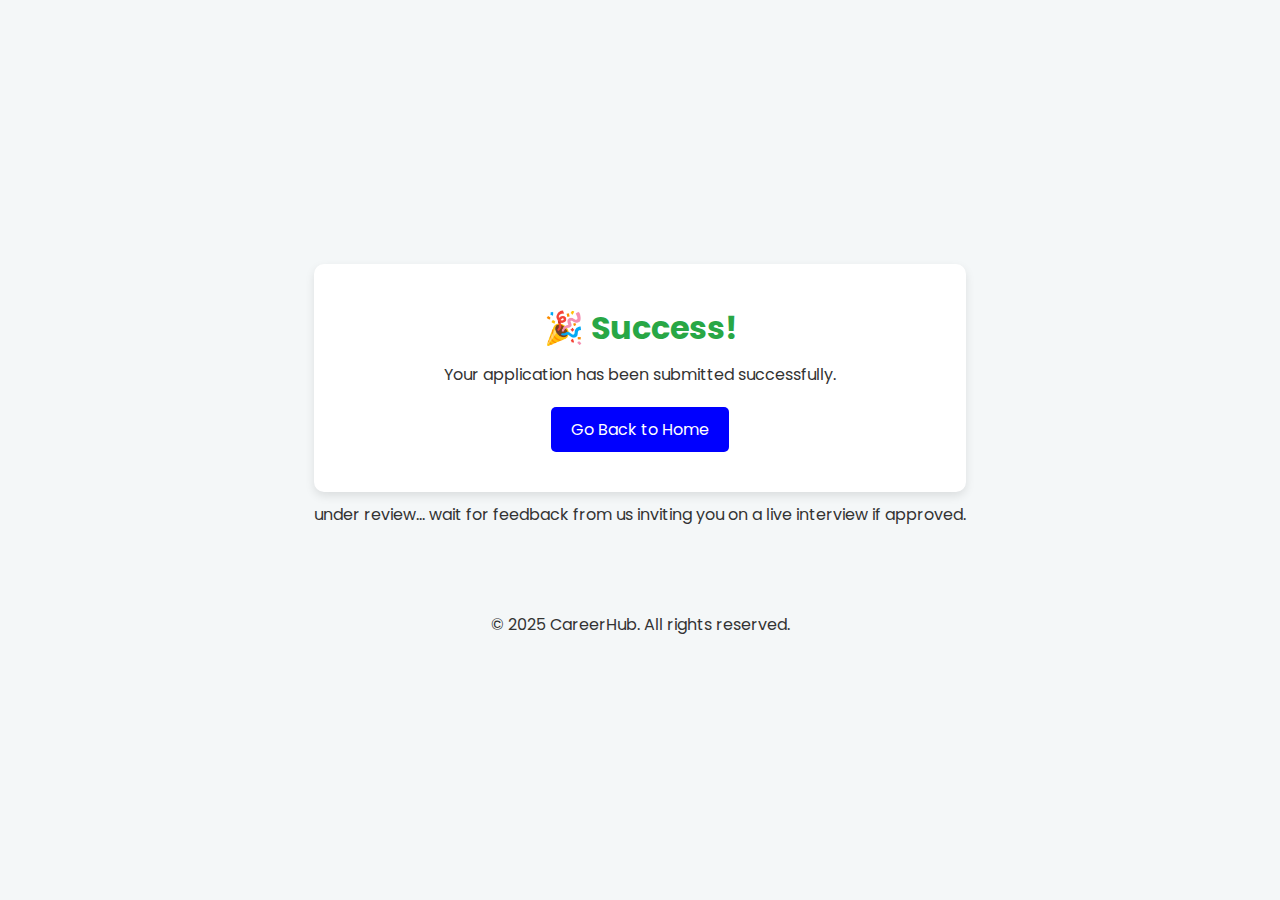
<file: submitted.html>
<!DOCTYPE html>
<html lang="en">
<head>
    <meta charset="UTF-8">
    <meta name="viewport" content="width=device-width, initial-scale=1.0">
    <title>Success - Application Submitted</title>
    <link rel="stylesheet" href="submitted.css">
</head>
<body>
    <div class="success-container">
        <div class="success-box">
            <h1>🎉 Success!</h1>
            <p>Your application has been submitted successfully.</p>
            <a href="index.html" class="btn">Go Back to Home</a>
        </div>
        <div>
        <p> under review... wait for feedback from us inviting you on a live interview if approved.</p>
        </div>
        <br>
      
        <br>
        </br>
        <div class="footer">
        <p>&copy; 2025 CareerHub. All rights reserved.</p>
        
    </div>
    
</body>
</html>
</file>
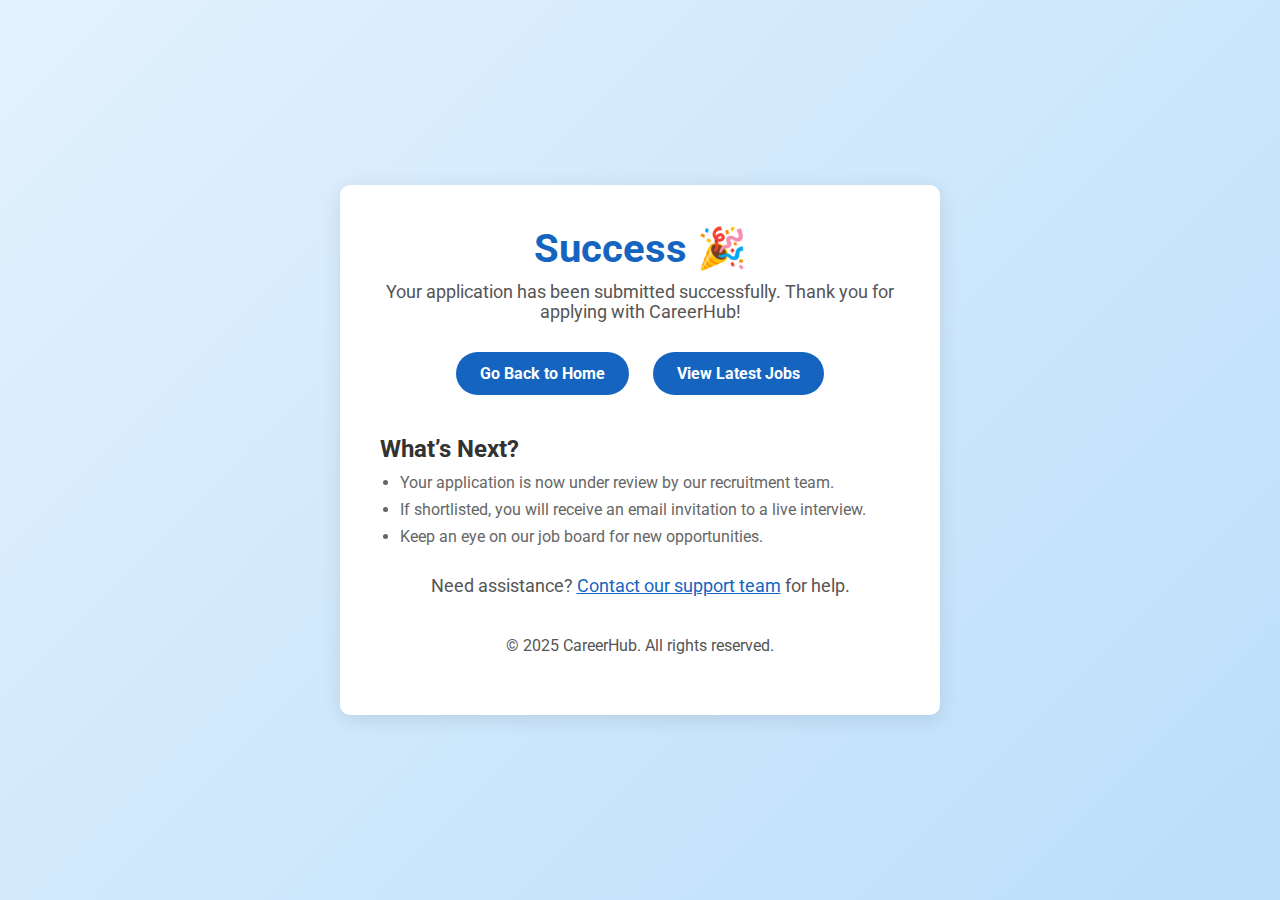
<file: success.html>
<!DOCTYPE html>
<html lang="en">
<head>
  <meta charset="UTF-8" />
  <meta name="viewport" content="width=device-width, initial-scale=1.0" />
  <title>Application Success - CareerHub</title>
  <!-- Google Font -->
  <link rel="preconnect" href="https://fonts.googleapis.com" />
  <link rel="preconnect" href="https://fonts.gstatic.com" crossorigin />
  <link
    href="https://fonts.googleapis.com/css2?family=Roboto:wght@400;700&display=swap"
    rel="stylesheet"
  />
  <!-- External CSS should remain intact -->
  <style>
    /* Page-specific inline styles - ensure these do not conflict with external CSS */
    * {
      margin: 0;
      padding: 0;
      box-sizing: border-box;
    }
    body {
      font-family: 'Roboto', sans-serif;
      background: linear-gradient(135deg, #e3f2fd, #bbdefb); /* Blue hues matching index */
      min-height: 100vh;
      display: flex;
      align-items: center;
      justify-content: center;
      padding: 20px;
    }
    .container {
      background: #fff;
      border-radius: 10px;
      box-shadow: 0 4px 20px rgba(0, 0, 0, 0.1);
      padding: 40px;
      max-width: 600px;
      width: 100%;
      text-align: center;
      animation: fadeInUp 0.8s ease-out;
      position: relative;
    }
    @keyframes fadeInUp {
      from {
        opacity: 0;
        transform: translateY(20px);
      }
      to {
        opacity: 1;
        transform: translateY(0);
      }
    }
    .success-header {
      margin-bottom: 20px;
    }
    .logo-text {
      font-size: 2em;
      font-weight: 700;
      color: #1565c0; /* Company blue color */
      margin-bottom: 10px;
    }
    h1 {
      font-size: 2.5em;
      color: #1565c0; /* Company blue */
      margin-bottom: 10px;
    }
    p {
      font-size: 1.1em;
      color: #555;
      margin-bottom: 20px;
    }
    .btn {
      display: inline-block;
      text-decoration: none;
      background: #1565c0;
      color: #fff;
      padding: 12px 24px;
      border-radius: 30px;
      transition: background 0.3s ease;
      font-weight: 700;
      margin: 10px;
    }
    .btn:hover {
      background: #0d47a1;
    }
    .next-steps {
      margin-top: 30px;
      text-align: left;
    }
    .next-steps h2 {
      font-size: 1.5em;
      margin-bottom: 10px;
      color: #333;
    }
    .next-steps ul {
      list-style: disc;
      margin-left: 20px;
    }
    .next-steps li {
      margin-bottom: 8px;
      color: #666;
      font-size: 1em;
    }
    .support {
      margin-top: 30px;
      font-size: 1em;
      color: #555;
    }
    .support a {
      color: #1565c0;
      text-decoration: underline;
    }
    .footer {
      margin-top: 40px;
      font-size: 0.9em;
      color: #aaa;
    }
  </style>
</head>
<body>
  <div class="container">

    
    <h1>Success 🎉</h1>
    <p>
      Your application has been submitted successfully. Thank you for applying with CareerHub!
    </p>
    <div>
      <a href="https://careerhubcenter.github.io/Online-Jobs/index.html" class="btn">Go Back to Home</a>
      <a href="https://careerhubcenter.github.io/Online-Jobs/" class="btn">View Latest Jobs</a>
    </div>
    <div class="next-steps">
      <h2>What’s Next?</h2>
      <ul>
        <li>Your application is now under review by our recruitment team.</li>
        <li>If shortlisted, you will receive an email invitation to a live interview.</li>
        <li>Keep an eye on our job board for new opportunities.</li>
      </ul>
    </div>
    <div class="support">
      <p>Need assistance? <a href="https://t.me/Hr_assistantoffice">Contact our support team</a> for help.</p>
    </div>
    <div class="footer">
      <p>&copy; 2025 CareerHub. All rights reserved.</p>
    </div>
  </div>
</body>
</html>
</file>
<file: submitted.css>
/* Google Font */
@import url('https://fonts.googleapis.com/css2?family=Poppins:wght@300;400;600&display=swap');

* {
    margin: 0;
    padding: 0;
    box-sizing: border-box;
    font-family: 'Poppins', sans-serif;
}

body {
    background: #f4f7f8;
    display: flex;
    justify-content: center;
    align-items: center;
    height: 100vh;
}

.success-container {
    text-align: center;
}

.success-box {
    background: #fff;
    padding: 40px;
    border-radius: 10px;
    box-shadow: 0px 4px 10px rgba(0, 0, 0, 0.1);
}

h1 {
    color: #28a745;
    font-size: 2rem;
}

p {
    margin-top: 10px;
    font-size: 1rem;
    color: #333;
}

.btn {
    display: inline-block;
    margin-top: 20px;
    padding: 10px 20px;
    font-size: 1rem;
    color: #fff;
    background: blue;
    text-decoration: none;
    border-radius: 5px;
    transition: 0.3s;
}

.btn:hover {
    background: #218838;
}
</file>
